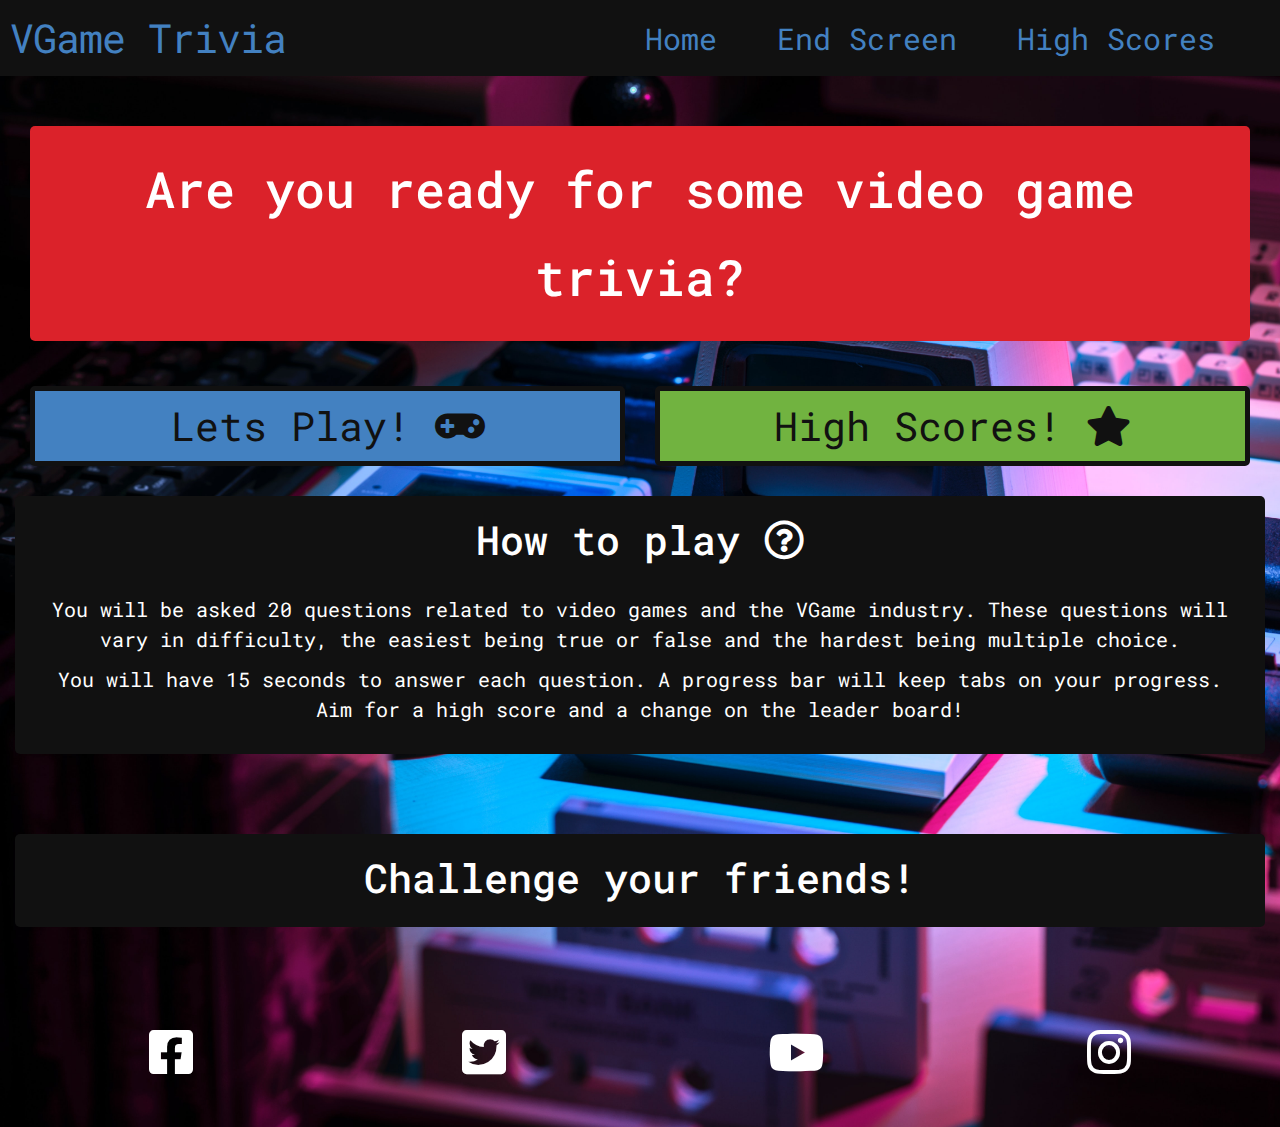
<file: index.html>
<!DOCTYPE html>
<html lang="en">

<head>
    <meta charset="UTF-8">
    <meta http-equiv="X-UA-Compatible" content="IE=edge">
    <meta name="viewport" content="width=device-width, initial-scale=1.0">
    <title>VGame Trivia Quiz</title>
    <link rel="stylesheet" href="https://cdnjs.cloudflare.com/ajax/libs/twitter-bootstrap/4.6.0/css/bootstrap.min.css">
    <link rel="stylesheet" href="https://cdnjs.cloudflare.com/ajax/libs/font-awesome/5.15.3/css/all.min.css">
    <link rel="stylesheet" href="assets/css/styles.css">
</head>

<body>
    <section>
        <!-- Site navbar -->
        <nav class="navbar navbar-expand-lg">
            <a class="navbar-brand" href="index.html">VGame Trivia</a>
            <button class="navbar-toggler" type="button" data-toggle="collapse" data-target="#navbarNavAltMarkup"
                aria-controls="navbarNavAltMarkup" aria-expanded="false" aria-label="Toggle navigation">
                <i class="fas fa-bars"></i>
            </button>
            <div class="collapse navbar-collapse" id="navbarNavAltMarkup">
                <div class="navbar-nav ml-auto">
                    <a class="nav-link active" href="index.html">Home</a>
                    <a class="nav-link" href="finalscore.html">End Screen</a>
                    <a class="nav-link" href="highscores.html">High Scores</a>
                </div>
            </div>
        </nav>
    </section>
    <section id="intro-section" class="container-fluid common-styles row collapse show">
        <!--Introductory Div-->
        <div class="col-sm-12 mb-5">
            <h1 id="intro-title">Are you ready for some video game trivia?</h1>
        </div>
        <!-- Button hides intro section and shows game -->
        <div class="col-sm-12 col-md-6">
            <button id="play-btn" class="HUD-btn btn btn-lg btn-block" data-toggle="collapse"
                data-target="#intro-section, #game-section, #footer-section" aria-expanded="false"
                aria-controls="intro-section">
                Lets Play! <i class="fas fa-gamepad"></i>
            </button>
        </div>
        <!-- Button hides intro section and highscores section -->
        <div class="col-sm-12 col-md-6">
            <a href="highscores.html" id="highscore-btn" class="HUD-btn btn btn-lg btn-block">
                High Scores! <i class="fas fa-star"></i>
            </a>
        </div>
        <div class="col-sm-12 mb-5" id="tutorial">
            <h2 class="mb-5">How to play <i class="far fa-question-circle"></i></h2>
            <p>
                You will be asked 20 questions related to video games and the VGame industry.
                These questions will vary in difficulty, the easiest being true or false and the hardest being
                multiple choice.
            </p>
            <p>
                You will have 15 seconds to answer each question. A progress bar will keep tabs on your
                progress.
                Aim for a high score and a change on the leader board!
            </p>
        </div>
    </section>
    <!-- Main Game Container -->
    <section id="game-section" class="container-fluid common-styles collapse hide">
        <div id="hud" class="row">
            <div id="progressBar" class="col-sm-12">
                <div id="progressBarFull"></div>
            </div>
            <div id="hud-item" class="col-sm-6">
                <h2 id="progressText" class="hud-prefix">Question .../20</h2>
            </div>
            <div class="col-sm-2">
                <h2 class="hud-prefix">
                    Score
                </h2>
            </div>
            <div class="col-sm-3">
                <h2 class="hud-main-text" id="score">
                    0
                </h2>
            </div>
        </div>
        <div class="row">
            <div id="question" class="col-sm-12"></div>
        </div>
        <div class="row">
            <div class="option-container col-sm-5">
                <p class="option-prefix">A</p>
                <button class="btn btn-lg btn-block option-text" data-number="1" type="submit"></button>
            </div>
            <div class="option-container col-sm-5">
                <p class="option-prefix">B</p>
                <button class="btn btn-lg btn-block option-text" data-number="2" type="submit"></button>
            </div>
            <div class="option-container col-sm-5">
                <p class="option-prefix">C</p>
                <button class="btn btn-lg btn-block option-text" data-number="3" type="submit"></button>
            </div>
            <div class="option-container col-sm-5">
                <p class="option-prefix">D</p>
                <button class="btn btn-lg btn-block option-text" data-number="4" type="submit"></button>
            </div>
        </div>
        <div class="row mt-5">
            <div class="offset-sm-8 justify-content-left">
                <a class="HUD-btn btn" href="index.html" role="button">
                    <h2>Restart <i class="fas fa-redo"></i></h2>
                </a>
            </div>
        </div>
    </section>
    <!-- SocialLinks -->
    <footer id="footer-section" class="container-fluid common-styles collapse show">
        <div class="row">
            <div class="col-sm-12 friends-msg">
                <h2>Challenge your friends!</h2>
            </div>
        </div>
        <div id="social-network-links" class="row">
            <div class="col-3">
                <a href="https://www.facebook.com" target="_blank" rel="nopener" aria-label="">
                    <i class="fab fa-facebook-square"></i>
                </a>
            </div>
            <div class="col-3">
                <a href="https://www.twitter.com" target="_blank" rel="nopener" aria-label="">
                    <i class="fab fa-twitter-square"></i></a>
            </div>
            <div class="col-3">
                <a href="https://www.youtube.com" target="_blank"><i class="fab fa-youtube" aria-label=""></i></a>
            </div>
            <div class="col-3">
                <a href="https://www.instagram.com" target="_blank"><i class="fab fa-instagram" aria-label=""></i></a>
            </div>
        </div>
    </footer>
    <script src="https://cdnjs.cloudflare.com/ajax/libs/popper.js/1.16.1/umd/popper.min.js"></script>
    <script src="https://code.jquery.com/jquery-3.6.0.slim.js"
        integrity="sha256-HwWONEZrpuoh951cQD1ov2HUK5zA5DwJ1DNUXaM6FsY=" crossorigin="anonymous"></script>
    <script src="assets/js/game.js"></script>
    <script src="https://cdnjs.cloudflare.com/ajax/libs/twitter-bootstrap/4.6.0/js/bootstrap.min.js"></script>

</body>

</html>
</file>
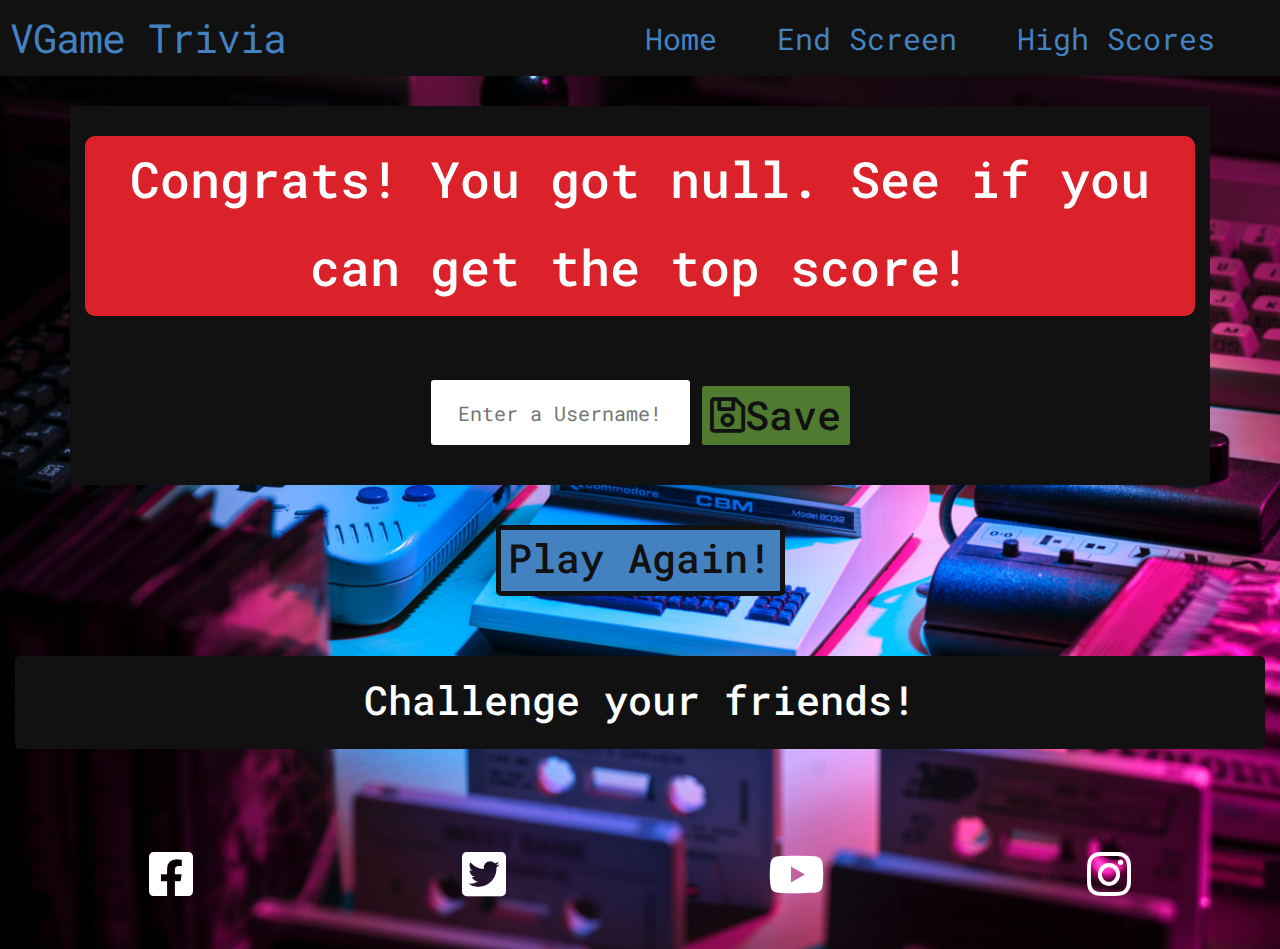
<file: finalscore.html>
<!DOCTYPE html>
<html lang="en">

<head>
    <meta charset="UTF-8">
    <meta http-equiv="X-UA-Compatible" content="IE=edge">
    <meta name="viewport" content="width=device-width, initial-scale=1.0">
    <title>Final Scores</title>
    <link rel="stylesheet" href="https://cdnjs.cloudflare.com/ajax/libs/twitter-bootstrap/4.6.0/css/bootstrap.min.css">
    <link rel="stylesheet" href="https://cdnjs.cloudflare.com/ajax/libs/font-awesome/5.15.3/css/all.min.css">
    <link rel="stylesheet" href="assets/css/styles.css">
</head>

<body>
    <!-- Site navbar -->
    <nav class="navbar navbar-expand-lg">
        <a class="navbar-brand" href="index.html">VGame Trivia</a>
        <button class="navbar-toggler" type="button" data-toggle="collapse" data-target="#navbarCollapseBtn"
            aria-controls="navbarCollapseBtn" aria-expanded="false" aria-label="Toggle navigation">
            <i class="fas fa-bars"></i>
        </button>
        <div class="collapse navbar-collapse" id="navbarCollapseBtn">
            <div class="navbar-nav ml-auto">
                <a class="nav-link active" href="index.html">Home</a>
                <a class="nav-link" href="finalscore.html">End Screen</a>
                <a class="nav-link" href="highscores.html">High Scores</a>
            </div>
        </div>
    </nav>
    <div id="highscore-container" class="container common-styles">
        <div class="row ">
            <div class="col-sm-12 my-5 scoreHighlight">
                <h1 id="finalScore"></h1>
            </div>
            <div class="col-sm-12 my-5">
                <form>
                    <input type="text" name="username" id="username" placeholder="Enter a Username!" />
                    <button type="submit" id="saveScoreBtn" class="btn" onclick="saveHighScore(event)" disabled>
                        <h2><i class="far fa-save"></i>Save</h2>
                    </button>
                </form>
            </div>
        </div>
    </div>
    <!-- Play again button -->
    <div class="row common-styles">
        <div class="col 12">
            <a class="HUD-btn btn" href="index.html" role="button">
                <h2>Play Again!</h2>
            </a>
        </div>
    </div>
    <!-- SocialLinks -->
    <footer id="footer-section" class="container-fluid common-styles collapse show mt-5">
        <div class="row">
            <div class="col-sm-12 friends-msg">
                <h2>Challenge your friends!</h2>
            </div>
        </div>
        <div id="social-network-links" class="row">
            <div class="col-3">
                <a href="https://www.facebook.com" target="_blank" rel="nopener" aria-label="">
                    <i class="fab fa-facebook-square"></i>
                </a>
            </div>
            <div class="col-3">
                <a href="https://www.twitter.com" target="_blank" rel="nopener" aria-label="">
                    <i class="fab fa-twitter-square"></i></a>
            </div>
            <div class="col-3">
                <a href="https://www.youtube.com" target="_blank"><i class="fab fa-youtube" aria-label=""></i></a>
            </div>
            <div class="col-3">
                <a href="https://www.instagram.com" target="_blank"><i class="fab fa-instagram" aria-label=""></i></a>
            </div>
        </div>
    </footer>

    <script src="https://cdnjs.cloudflare.com/ajax/libs/popper.js/1.16.1/umd/popper.min.js"></script>
    <script src="https://code.jquery.com/jquery-3.6.0.slim.js"
        integrity="sha256-HwWONEZrpuoh951cQD1ov2HUK5zA5DwJ1DNUXaM6FsY=" crossorigin="anonymous"></script>
    <script src="assets/js/finalscore.js"></script>
    <script src="https://cdnjs.cloudflare.com/ajax/libs/twitter-bootstrap/4.6.0/js/bootstrap.min.js"></script>
</body>

</html>
</file>
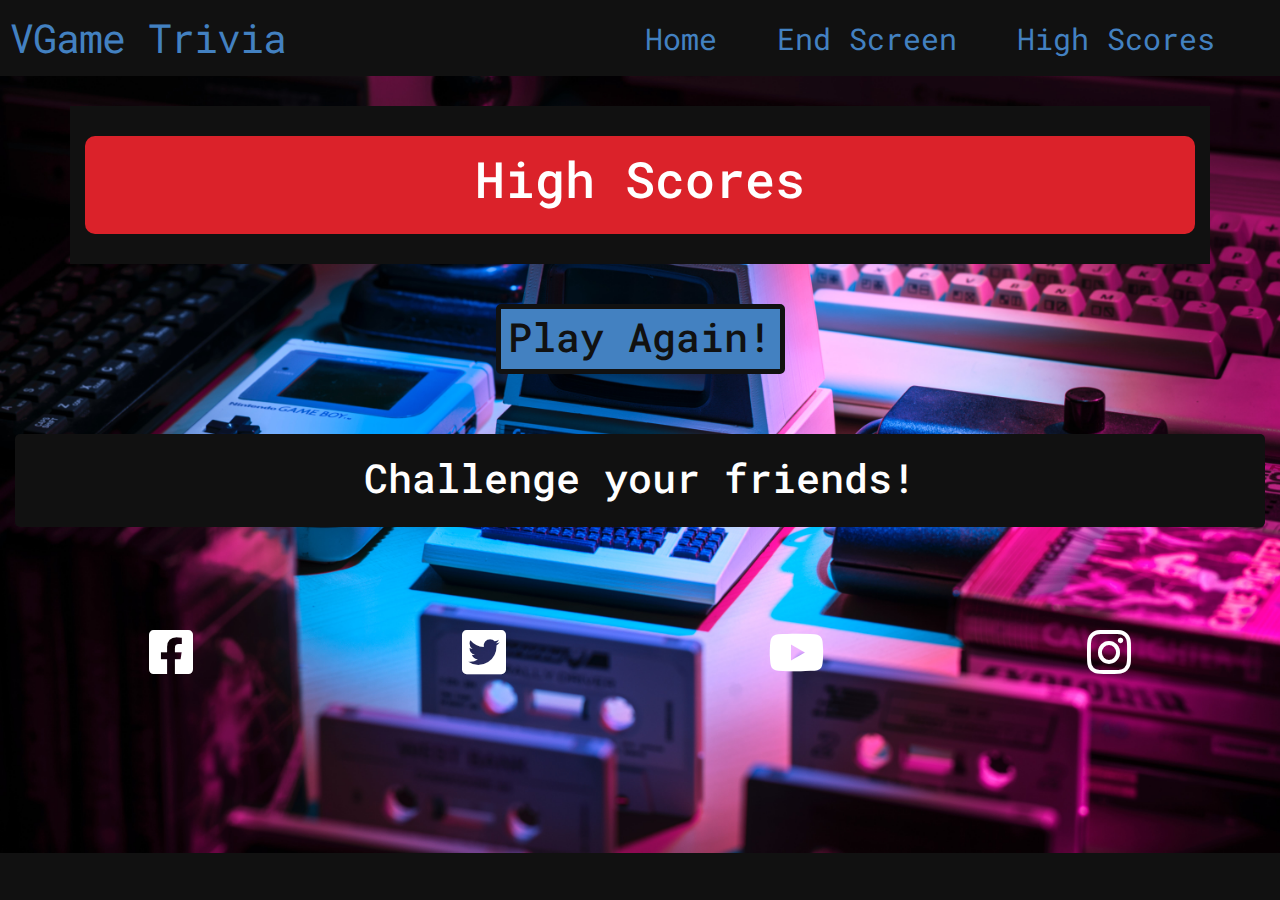
<file: highscores.html>
<!DOCTYPE html>
<html lang="en">

<head>
    <meta charset="UTF-8">
    <meta http-equiv="X-UA-Compatible" content="IE=edge">
    <meta name="viewport" content="width=device-width, initial-scale=1.0">
    <title>High Scores</title>
    <link rel="stylesheet" href="https://cdnjs.cloudflare.com/ajax/libs/twitter-bootstrap/4.6.0/css/bootstrap.min.css">
    <link rel="stylesheet" href="https://cdnjs.cloudflare.com/ajax/libs/font-awesome/5.15.3/css/all.min.css">
    <link rel="stylesheet" href="assets/css/styles.css">
</head>

<body>
    <nav class="navbar navbar-expand-lg">
        <a class="navbar-brand" href="index.html">VGame Trivia</a>
        <button class="navbar-toggler" type="button" data-toggle="collapse" data-target="#navbarCollapseBtn"
            aria-controls="navbarCollapseBtn" aria-expanded="false" aria-label="Toggle navigation">
            <i class="fas fa-bars"></i>
        </button>
        <div class="collapse navbar-collapse" id="navbarCollapseBtn">
            <div class="navbar-nav ml-auto">
                <a class="nav-link active" href="index.html">Home</a>
                <a class="nav-link" href="finalscore.html">End Screen</a>
                <a class="nav-link" href="highscores.html">High Scores</a>
            </div>
        </div>
    </nav>
    <div id="highscore-container" class="container common-styles">
        <div class="row">
            <div id="highScores" class="col-sm-12 my-5 scoreHighlight">
                <h1 id="finalScore">High Scores</h1>
                <ol id="highScoresList"></ol>
            </div>
        </div>
    </div>
    <!-- Play again button -->
    <div class="row common-styles">
        <div class="col 12">
            <a class="HUD-btn btn" href="index.html" role="button">
                <h2>Play Again!</h2>
            </a>
        </div>
    </div>
    <!-- SocialLinks -->
    <footer id="footer-section" class="container-fluid common-styles collapse show mt-5">
        <div class="row">
            <div class="col-sm-12 friends-msg">
                <h2>Challenge your friends!</h2>
            </div>
        </div>
        <div id="social-network-links" class="row">
            <div class="col-3">
                <a href="https://www.facebook.com" target="_blank" rel="nopener" aria-label="">
                    <i class="fab fa-facebook-square"></i>
                </a>
            </div>
            <div class="col-3">
                <a href="https://www.twitter.com" target="_blank" rel="nopener" aria-label="">
                    <i class="fab fa-twitter-square"></i></a>
            </div>
            <div class="col-3">
                <a href="https://www.youtube.com" target="_blank"><i class="fab fa-youtube" aria-label=""></i></a>
            </div>
            <div class="col-3">
                <a href="https://www.instagram.com" target="_blank"><i class="fab fa-instagram" aria-label=""></i></a>
            </div>
        </div>
    </footer>

    <script src="https://cdnjs.cloudflare.com/ajax/libs/popper.js/1.16.1/umd/popper.min.js"></script>
    <script src="https://code.jquery.com/jquery-3.6.0.slim.js"
        integrity="sha256-HwWONEZrpuoh951cQD1ov2HUK5zA5DwJ1DNUXaM6FsY=" crossorigin="anonymous"></script>
    <script src="assets/js/highscores.js"></script>
    <script src="https://cdnjs.cloudflare.com/ajax/libs/twitter-bootstrap/4.6.0/js/bootstrap.min.js"></script>

</body>

</html>
</file>
<file: assets/css/styles.css>
@import url('https://fonts.googleapis.com/css2?family=Roboto+Mono&display=swap');

/* General Styles */
* {
    box-sizing: border-box;
    margin: 0;
    border: 0;
}

html {
    font-size: 62.5%;
}

body {
    color: #fff;
    background-color: #111;
    font-family: 'Roboto Mono', monospace;
    font-size: 2rem;
    background-image: url('/images/lorenzo-herrera-vintage-console-unsplash.jpg');
    background-size: cover;
    background-repeat: no-repeat;
    width: 100%;
    height: 100%;
}

h1 {
    font-size: 5rem;
    line-height: 1.75;
}

h2 {
    font-size: 4rem;
}

h3 {
    font-size: 3rem;
}

p {
    font-size: 2rem;
}

/* Removes black boxes from behind letters */
i {
    font-size: 4rem;
}

.row {
    margin-left: auto;
    margin-right: auto;
}

.collapsing {
    transition: 0ms;
}

.btn {
    margin: 1rem auto;
    color: #111;
}

.navbar {
    background-color: #111;
}

.navbar-toggler i {
    color: #4381C1;
}

.navbar-brand {
    font-size: 4rem;
    color: #4381C1;
    letter-spacing: -0.1rem;
}

.navbar-nav {
    font-size: 3rem;
}

.nav-link {
    margin-right: 5rem;
    color: #4381C1;
}

.common-styles {
    margin: 3rem auto;
    text-align: center;
}

.scoreHighlight {
    background-color: #db222a;
    border-radius: 1rem;
}

.HUD-btn {
    background-color: #4381C1;
    font-size: 4rem;
    border: 0.5rem solid #111;
    border-radius: 0.5rem;
}

.option-container {
    font-size: 2rem;
    background-color: #111;
    margin: 2rem auto;
    border-radius: 1rem;
}

.option-text {
    font-size: 4rem;
    background-color: #4381C1;
}

.option-text:hover {
    background-color: #438cff;
    transition: 1000ms;
}

.correct {
    background-color: #71B340;
}

.incorrect {
    background-color: #db222a;
}

.friends-msg {
    background-color: #111;
    border-radius: 0.5rem;
    margin-top: 2rem;
    padding: 2rem;
    color: #fff;
}

#intro-title {
    background-color: #db222a;
    border-radius: 0.5rem;
    margin-top: 2rem;
    padding: 2rem;
}

#tutorial {
    background-color: #111;
    border-radius: 0.5rem;
    margin-top: 2rem;
    padding: 2rem;
}

#question {
    background-color: #db222a;
    border-radius: 0.5rem;
    padding: 4rem;
    font-size: 3rem;
}

#highscore-btn {
    background-color: #71B340;
}

#progressBar {
    width: 40rem;
    height: 4rem;
    border: 0.5rem solid #4381C1;
    margin: 2rem auto;
    padding: 0;
}

#progressBarFull {
    height: 3rem;
    background-color: #4381C1;
}


#social-network-links i {
    font-size: 5rem;
    text-align: center;
    margin-top: 10rem;
    margin-bottom: 2rem;
    color: #fff;
}

#username {
    height: 6.5rem;
    border-radius: 0.3rem;
    text-align: center;
}

#saveScoreBtn {
    background-color: #71B340;
    padding-bottom: 0;
}

#footer-section {
    position: relative;
    bottom: 0;
    width: 100%;
}

#highscore-container {
    background-color: #111;
}
</file>
